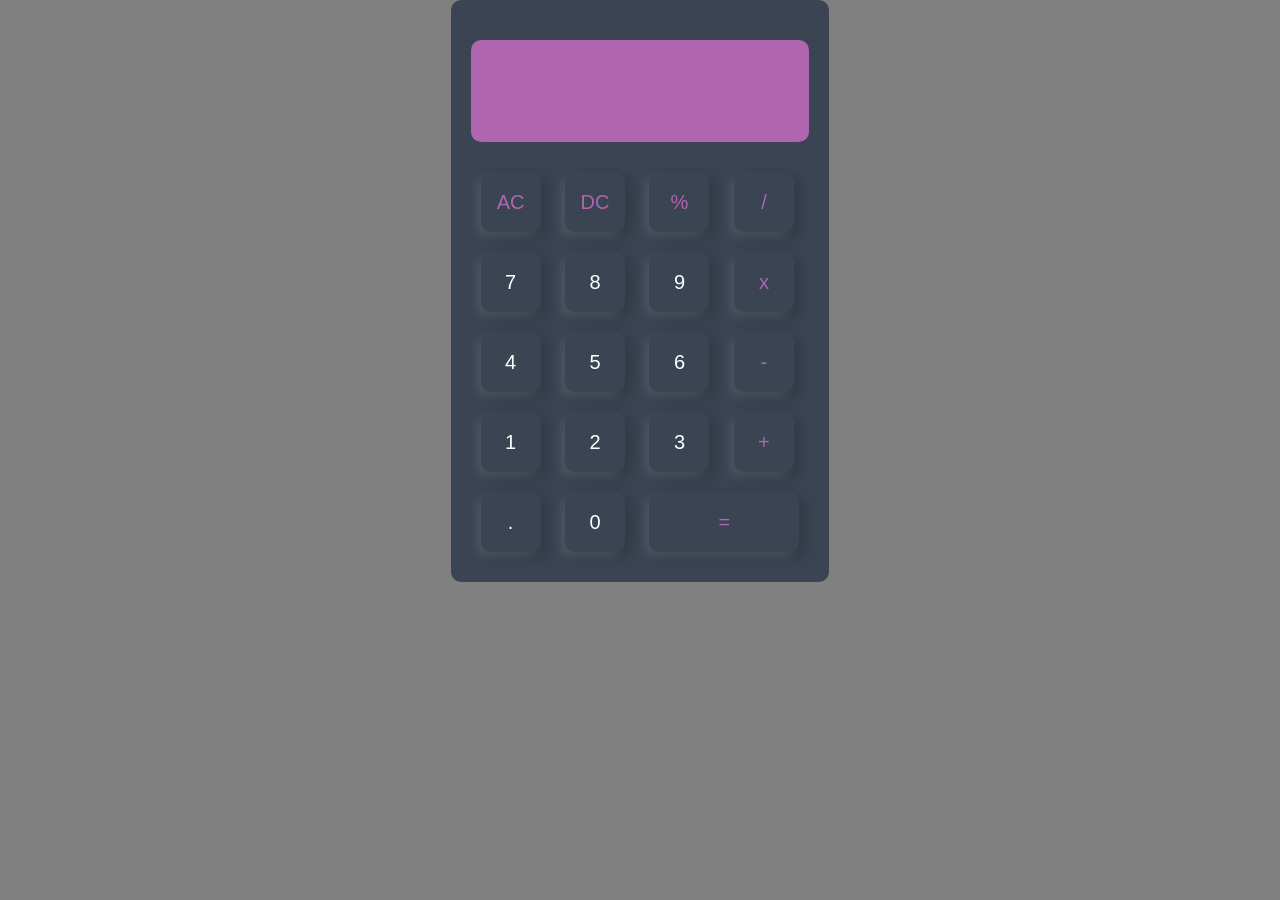
<file: index.html>
<!DOCTYPE html>
<html lang="en">
<head>
    <meta charset="UTF-8">
    <meta name="viewport" content="width=device-width, initial-scale=1.0">
    <title>basic calculator</title>
    <script src="../js/javascript.js"></script>
    <link rel="stylesheet" href="../css/style.css">
    
</head>
<body>

   <div class="container">
    <div class="calculator">
        
        <form>
            <div class="display">
                <input type="text" name="display">
            </div>

            <div>
                <input type="button" value="AC" onclick="display.value = '' "class="oparator ">
                <input type="button" value="DC" onclick="display.value = display.value.toString().slice(0,-1)" class="oparator ">
                <input type="button" value="%"  onclick="display.value += '%' " class="oparator ">
                <input type="button" value="/"  onclick="display.value += '/' " class="oparator ">
            </div>

            <div>
                <input type="button" value="7" onclick="display.value += '7' ">
                <input type="button" value="8" onclick="display.value += '8' ">
                <input type="button" value="9" onclick="display.value += '9' ">
                <input type="button" value="x" onclick="display.value += '*' " class="oparator ">
            </div>

            <div>
                <input type="button" value="4" onclick="display.value += '4' ">
                <input type="button" value="5" onclick="display.value += '5' ">
                <input type="button" value="6" onclick="display.value += '6' ">
                <input type="button" value="-" onclick="display.value += '-' " class="oparator ">
            </div>

            <div>
                <input type="button" value="1" onclick="display.value += '1' ">
                <input type="button" value="2" onclick="display.value += '2' ">
                <input type="button" value="3" onclick="display.value += '3' ">
                <input type="button" value="+" onclick="display.value += '+' " class="oparator ">
            </div>

            <div>
                <input type="button" value="." onclick="display.value += '.' ">
                <input type="button" value="0" onclick="display.value += '0' ">
                <input type="button" value="=" onclick="display.value = eval(display.value)" class="equal oparator">
                
            </div>
        </form>
        

    </div>

   </div>

    
</body>
</html>
</file>
<file: css/style.css>
body{
    margin: 0;
    padding: 0;
    font-family: poppins, sans-serif;
    box-sizing: border-box;
    height:  100%;
    width: 100%;
    background-color: gray;
   
}
.container{
    display: flex;
    align-items: center;
    justify-content: center;
    
}
.calculator{
    background-color: #3a4452;
    padding: 20px;
    border-radius: 10px;
}
.calculator form input{
    border: 0;
    outline: 0;
    width: 60px;
    height: 60px;
    border-radius: 10px;
    box-shadow: -5px 5px 10px rgba(255, 533, 255, 0.1), 5px 5px 15px rgba(0, 0, 0, 0.2);
    background-color: transparent;
    font-size: 20px;
    cursor: pointer;
    margin: 10px;
    color: white;

}
form .display{
    border-radius: 10px;
    padding: 10px;
    background-color: #af65b0;
    display: flex;
    justify-content: flex-end;
    margin: 20px 0;

}
form .display input{
    text-align: left;
    flex: 1;
    font-size: 450x;
    box-shadow: none;
}
form input.equal{
    width: 150px;
}
form input.oparator{
    color: #af65b0;
}
</file>
